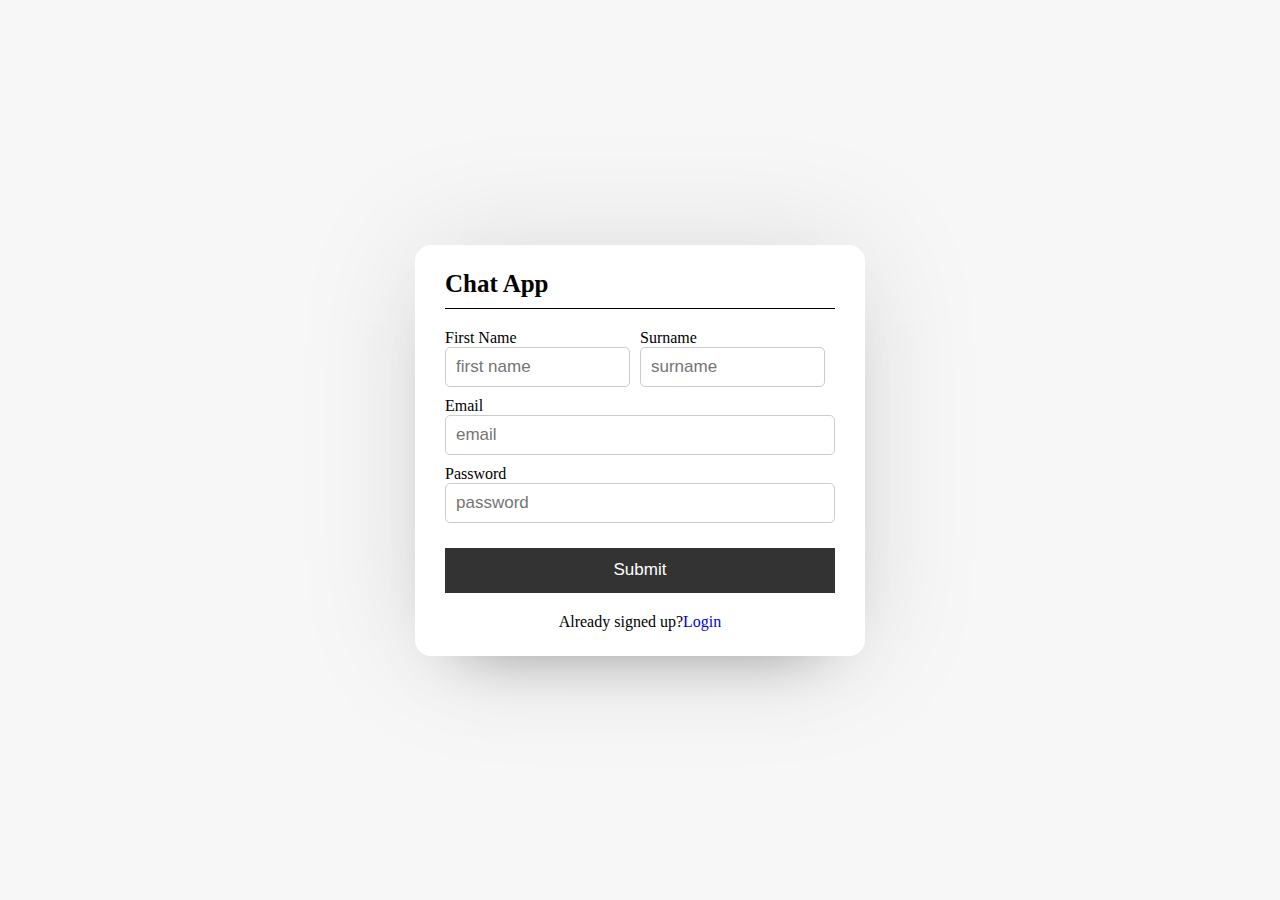
<file: index.html>
<!DOCTYPE html>
<!--[if lt IE 7]>      <html class="no-js lt-ie9 lt-ie8 lt-ie7"> <![endif]-->
<!--[if IE 7]>         <html class="no-js lt-ie9 lt-ie8"> <![endif]-->
<!--[if IE 8]>         <html class="no-js lt-ie9"> <![endif]-->
<!--[if gt IE 8]>      <html class="no-js"> <!--<![endif]-->
<html>
    <head>
        <meta charset="utf-8">
        <meta http-equiv="X-UA-Compatible" content="IE=edge">
        <title>Chat app</title>
        <meta name="description" content="">
        <meta name="viewport" content="width=device-width, initial-scale=1">
        <link rel="stylesheet" href="main.css">
        <link rel="stylesheet" href="https://cdnjs.cloudflare.com/ajax/libs/jquery/3.6.0/jquery.min.js">
    </head>
    <body>

        <div class="wrapper">
            <section class = "form signup">
                <header>Chat App</header>
                <form action = "#">
                    <div class="error-txt">This is an error</div>
                    <div class="name-details">
                        <div class="field input">
                            <label>First Name</label>
                            <input type="text" placeholder="first name">
                        </div>
                        <div class="field input">
                            <label>Surname</label>
                            <input type="text" placeholder="surname">
                        </div>
                    </div>
                        <div class="field input">
                            <label>Email</label>
                            <input type="text" placeholder="email">
                        </div>
                        <div class="field input">
                            <label>Password</label>
                            <input type="text" placeholder="password">
                        </div>
                        <div class="field button">
                            <input type="submit" value="Submit">
                        </div>
                    
                </form> 
                <div class="link">Already signed up?<a href="#">Login</a></a></div>
            </section>

        </div>    


        <script src="" async defer></script>
    </body>
</html>
</file>
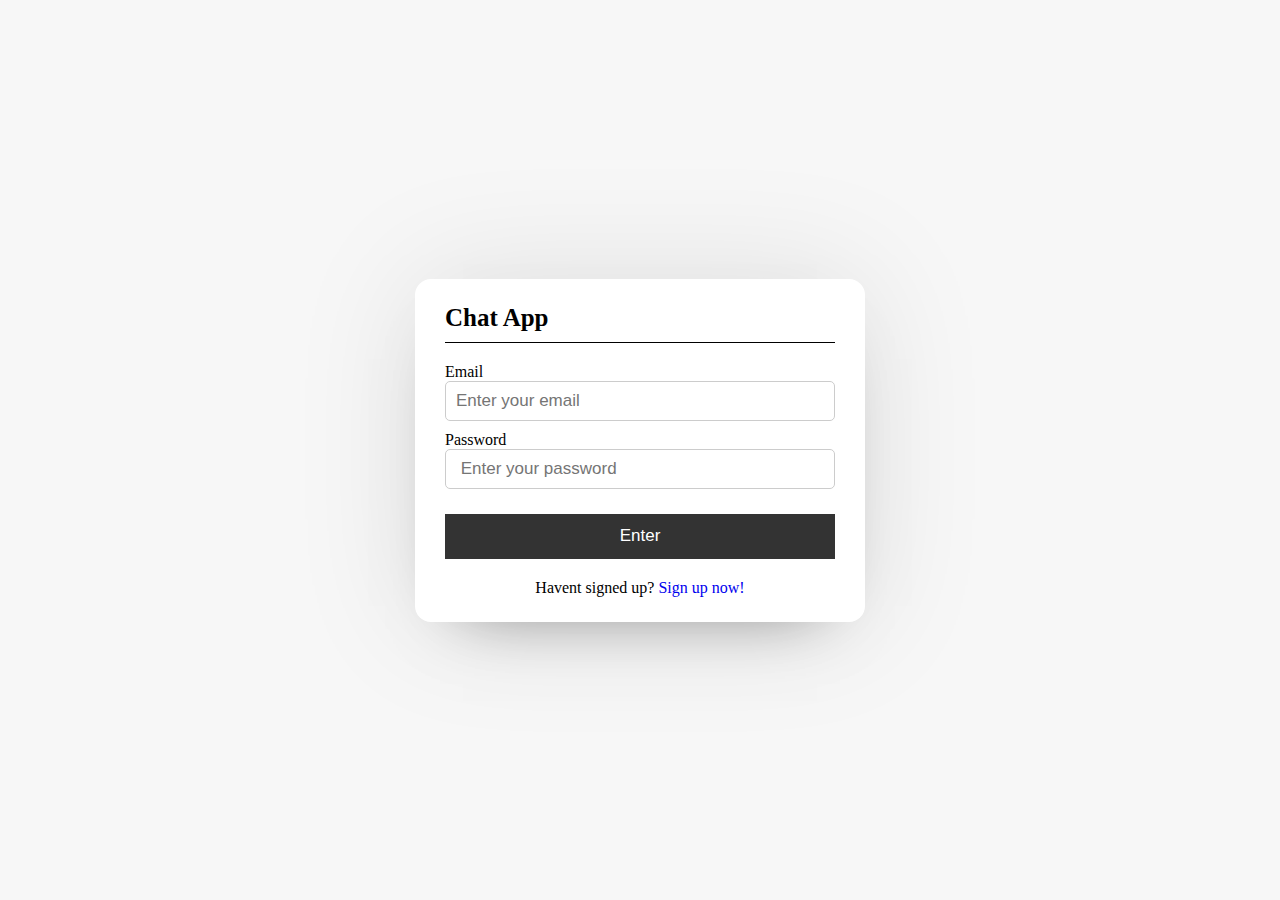
<file: login.html>
<!DOCTYPE html>
<!--[if lt IE 7]>      <html class="no-js lt-ie9 lt-ie8 lt-ie7"> <![endif]-->
<!--[if IE 7]>         <html class="no-js lt-ie9 lt-ie8"> <![endif]-->
<!--[if IE 8]>         <html class="no-js lt-ie9"> <![endif]-->
<!--[if gt IE 8]>      <html class="no-js"> <!--<![endif]-->
<html>
    <head>
        <meta charset="utf-8">
        <meta http-equiv="X-UA-Compatible" content="IE=edge">
        <title>Chat app</title>
        <meta name="description" content="">
        <meta name="viewport" content="width=device-width, initial-scale=1">
        <link rel="stylesheet" href="main.css">
    <!-- <link rel="stylesheet" href="https://cdnjs.cloudflare.com/ajax/libs/font-awesome/5.15.2/css/all.min.css">
    -->

    </head>
    <body>

        <div class="wrapper">
            <section class = "form login">
                <header>Chat App</header>
                <form action = "#">
                    <div class="error-txt">This is an error</div>
                        <div class="field input">
                            <label>Email</label>
                            <input type="text" placeholder="Enter your email">
                        </div>
                        <div class="field input">
                            <label>Password</label>
                            <input type="text" placeholder=" Enter your password">
                            <i class="fas fa-eye"></i>
                        </div>
                        <div class="field button">
                            <input type="submit" value="Enter">
                        </div>
                    
                </form> 
                <div class="link">Havent signed up?<a href="#"> Sign up now!</a></a></div>
            </section> 

        </div>    


        <script src="" async defer></script>
    </body>
</html>
</file>
<file: main.css>
*{
    margin:0;
    padding:0;
    box-sizing: border-box;
    text-decoration: none;

}

body{
    display: flex;
    align-items: center;
    justify-content: center;
    min-height: 100vh;
    background:#f7f7f7;
}
.wrapper{
    background:rgb(255, 255, 255);
    width: 450px;
    box-shadow:  0 0 128px 0 rgba(0,0,0,0.1),
                 0 32px 64px -48px rgba(0,0,0,0.5);
    border-radius:  16px;

}
.form{
    padding: 25px 30px;
}

.form header{
    font-size: 25px;
    font-weight: 600;
    padding-bottom: 10px;
    border-bottom: 1px solid;
}

.form form{
    margin: 20px 0;
}

.form form .error-txt{
    color: red;
    background: #f0b5ba65;
    padding: 8px 10px;
    text-align: center;
    border-radius: 5px;
    margin-bottom: 10px;
    display:none;
}
.form form .name-details{
    display:flex;
}
form .name-details .field:first-child{
    margin-right: 10px;
}
form .name-details .field:last-child{
    margin-right: 10px;
}
.form form .field{
    display: flex;
    flex-direction: column;
    margin-bottom: 10px;
}
.form form .field input{
    outline: none;
}
.form form .input input{
    width:100%;
    height: 40px;
    font-size: 17px;
    padding: 0 10px;
    border: 1px solid #ccc;
    border-radius: 5px;
}

.form form .button input{
    margin-top: 15px;
    height: 45px;
    border:none;
    font-size: 17px;
    font-weight: 500;
    background: #333;
    color:#fff;

}
.form .link{
    text-align: center;
    margin-top: 10px;
}

.form .link a:hover{
    text-decoration: underline;
}

.form form .field i{
    position:absolute;
    right:15px;
}

.users{
    padding: 25px 30px;
}
.users header,
.users-list a{
    display:flex;
    align-items:center;
    padding-bottom: 20px;;
    justify-content: space-between;

}

:is(.users, .users-list) .content{
    display: flex;
}

.users header .content img{
    height: 50px;
    width: 50px;
}

:is(.users, .users-list) .details{
    margin-left:15px;
    color: #000;
}

:is(.users, .users-list) .details span{
    font-size:18px;
    font-weight: 500;

}

.users header .logout{
    font-size: 18px;
    color:#fff;
    padding: 7px 15px;
    background: #333;
}

.users .search{
    margin: 20px 0; 
    display: flex;
    position: relative;
    align-items: center;
    justify-content: space-between;

}
.users .search .text{
    font-size: 18px;

}
.users .search input{
    position: absolute;
    height:40px;
    width: calc(100% - 50px);
    padding-left: 15px;
    font-size: 16px;
    opacity: 0;
    pointer-events: none;
    transition: all 0.3s ease;
    

}
.users .search input.active{
    opacity: 1;
    pointer-events: auto;

}
.users .search button{
    width: 47px;
    height: 42px;
    border: none;
    outline:none;
    color: #333;
    background: #fff;
    cursor:pointer;
    font-size: 16px;
    border-radius: 5px 5px 5px 5px;
    transition: all 0.2s ease;
}
.users .search button.active{
    color:#fff;
    background: #333;

}
.users .search button.active i::before{
    content: "\f00d";
}
.users .search button 
.users-list{
    max-height:350px;
    overflow-y: auto;
}
:is(.users-list, .chat-box)::-webkit-scrollbar{
display: none;
}
.users-list a {
    padding-right: 15px;
    page-break-after: 10px;
    margin-bottom: 10px;
}
.users-list a .content img{
    height:40px;
    width:40px;    
}
.users-list a .content p{
    color:#67676a;
}


.users-list a .status-dot {
    font-size: 12px;
    color:#478d6d;
    
}
.users-list a .status-dot.offline{
    font-size: 12px;
    color:#a0a0a0;
    
}

.chat-area header{
    display: flex;
    align-items:center;
    padding:18px 30px;
}
.chat-area header .back-icon{
    font-size: 18px;
    color:#333;
}
.chat-area header img{
    height: 45px;
    width:45px; 
    margin: 0 15px;
}

.chat-area header span{
    font-size: 17px;
    font-weight: 500px; 
}

.chat-box{
    height: 500px;
    background: #87ca8d;
    padding: 10px 30px 20px 30px;
    overflow-y: auto;
}

.chat-box .chat p{
    padding: 8px 16px;
    word-wrap: break-word;
}
.chat-box .chat{
    margin: 15px 0;
}

.chat-box .outgoing{
    display: flex;
}
.outgoing .details{
    margin-left: auto;
    max-width: calc(100% - 130px);
}

.outgoing .details p {
    background: #333;
    color:#fff;
    border-radius: 18px 18px 0 18px;
}

.chat-box .incoming{
    display: flex;
    align-items: center;

}
.chat-box .incoming img{
    height:35px;
    width:35px;
}
.incoming .details {
    margin-left: 10px;
    margin-right: auto;
    max-width: calc(100% - 130px);
}
.incoming .details p{
    background: #fff;
    color:#333;
    border-radius: 18px 18px 18px 0;
}
.chat-area .typing-area{
    padding: 18px 30px;
    display: flex;
    justify-content: space-between;
}

.typing-area input{
    height: 45px;
    width: calc(100% - 58px);
    font-size: 17px;
    padding: 0 13px;
    border-radius: 5px;
}
.typing-area button{
    width:55px;
    border:none;
    background: #333;
    color: #fff;
    font-size: 19px;
}
</file>
